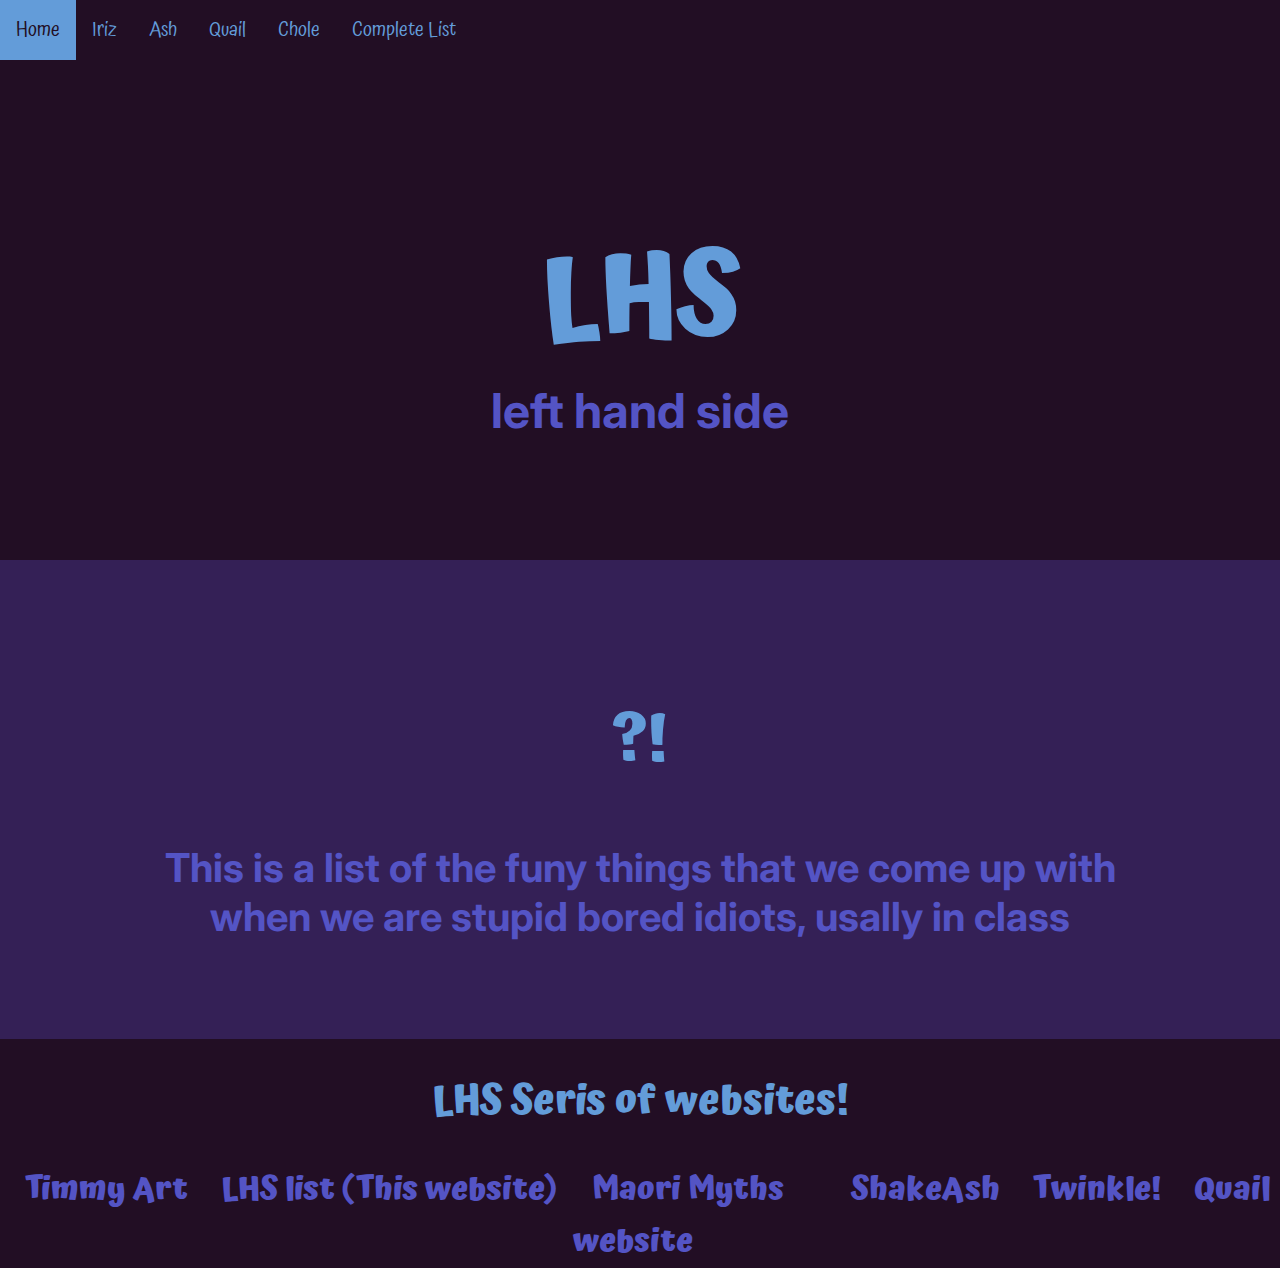
<file: index.html>
<!DOCTYPE html>
<html lang="en" dir="ltr">

<head>
  <meta charset="utf-8">
  <title>Left Hand Side</title>
  <link href="https://fonts.googleapis.com/css?family=Atma|Inter" rel="stylesheet">
  <link rel="stylesheet" href="styles.css">
</head>

<body>
  <!-- NAV BAR -->
  <header>
    <a class="active" href="index.html">Home</a>
    <a href="iriz.html">Iriz</a>
    <a href="ash.html">Ash</a>
    <a href="quail.html">Quail</a>
    <a href="chole.html">Chole</a>
    <a href="list.html">Complete List</a>
  </header>
  <!-- TITILE DIV -->
  <div class="titleDiv">
    <h1>LHS</h1>
    <h2>left hand side</h2>
  </div>

  <div class="nextDiv">
    <h3>?!</h3>
    <h4>This is a list of the funy things that we come up with when we are stupid bored idiots, usally in class</h4><br>
  </div>

  <footer>
    <center>
      <h5>LHS Seris of websites!</h5>
      <h6><a href="https://twinklefan.github.io/Timmy-Art/">Timmy Art</a></h6>
      <h6><a href="">LHS list (This website)</a></h6>
      <h6><a href="https://twinklefan.github.io/Maori-Myths-And-Legends/">Maori Myths</a><h6>
      <h6><a href="https://twinklefan.github.io/ShakesAsh/">ShakeAsh</a></h6>
      <h6><a href="https://twinklefan.github.io/Website-About-Twinkle/">Twinkle!</a></h6>
      <h6><a href="https://twinklefan.github.io/Quail-Website/">Quail website</a></h6>
    </center>
  </footer>
</body>

</html>
</file>
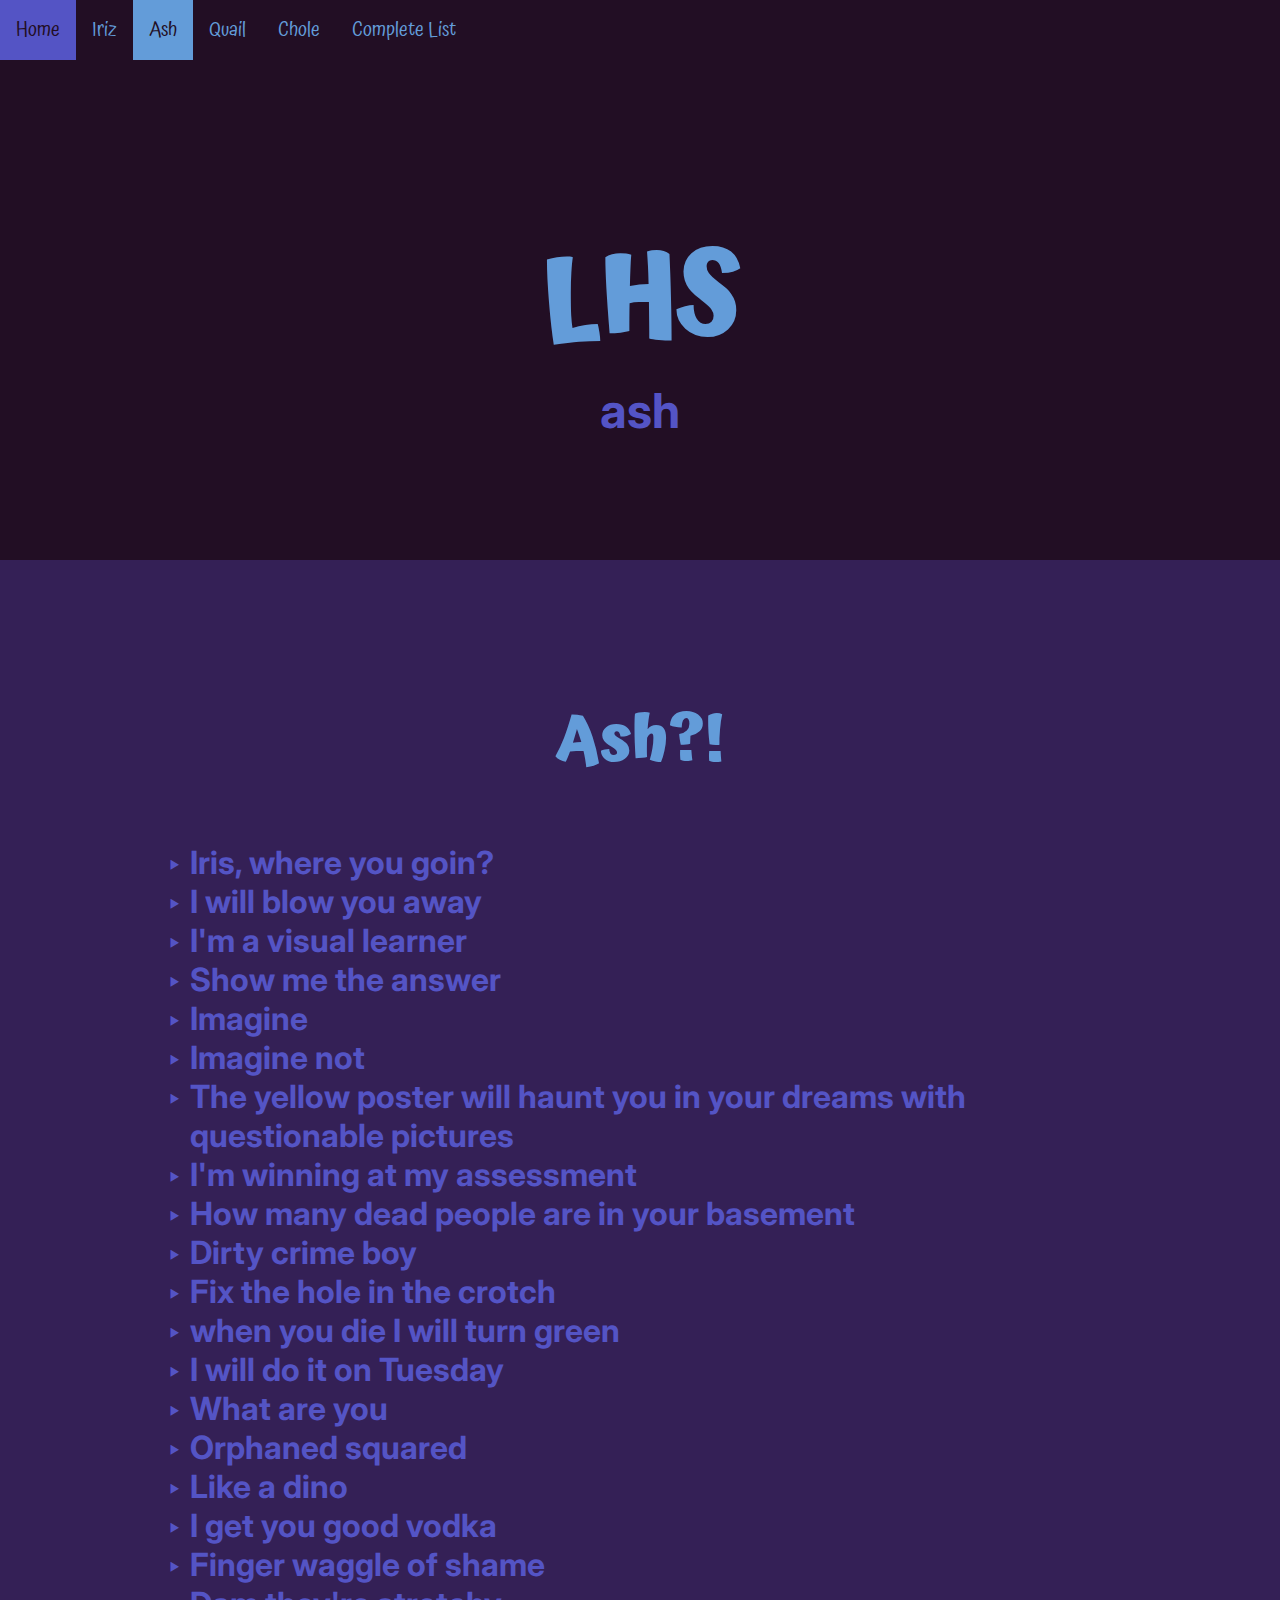
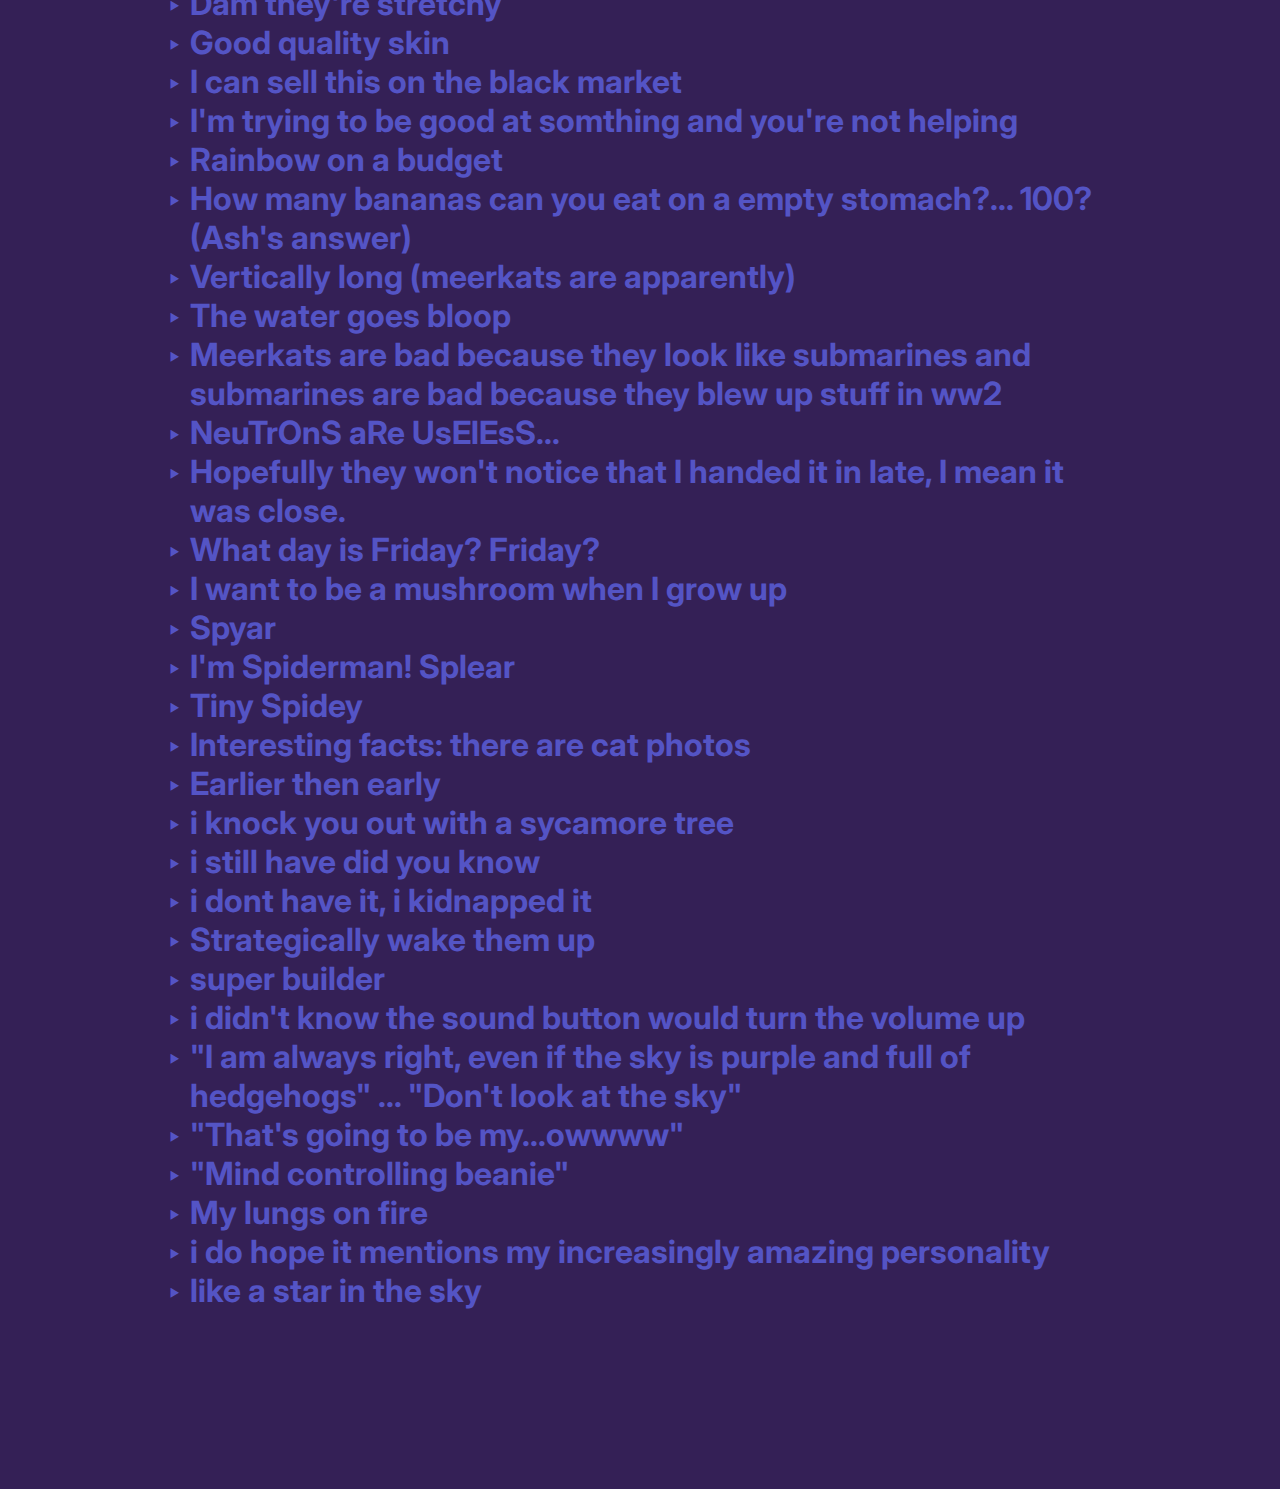
<file: ash.html>
<!DOCTYPE html>
<html lang="en" dir="ltr">
  <head>
    <meta charset="utf-8">
    <title>Left Hand Side</title>
    <link href="https://fonts.googleapis.com/css?family=Atma|Inter" rel="stylesheet">
    <link rel="stylesheet" href="styles.css">
  </head>
  <body>
    <!-- NAV BAR -->
<header>
  <a href="index.html">Home</a>
  <a href="iriz.html">Iriz</a>
  <a class="active" href="ash.html">Ash</a>
  <a href="quail.html">Quail</a>
  <a href="chole.html">Chole</a>
  <a href="list.html">Complete List</a>
</header>
<!-- TITILE DIV -->
<div class="titleDiv">
<h1>LHS</h1>
<h2>ash</h2>
</div>

<div class="nextDiv">
  <h3>Ash?!</h3>
  <h4>
    <ul>
      <li>Iris, where you goin?</li>
      <li>I will blow you away</li>
      <li>I'm a visual learner</li>
      <li>Show me the answer</li>
      <li>Imagine</li>
      <li>Imagine not</li>
      <li>The yellow poster will haunt you in your dreams with questionable pictures </li>
      <li>I'm winning at my assessment </li>
      <li>How many dead people are in your basement </li>
      <li>Dirty crime boy</li>
      <li>Fix the hole in the crotch</li>
      <li>when you die I will turn green</li>
      <li>I will do it on Tuesday </li>
      <li>What are you</li>
      <li>Orphaned squared</li>
      <li>Like a dino</li>
      <li>I get you good vodka</li>
      <li>Finger waggle of shame</li>
      <li>Dam they're stretchy </li>
      <li>Good quality skin</li>
      <li>I can sell this on the black market</li>
      <li>I'm trying to be good at somthing and you're not helping</li>
      <li>Rainbow on a budget </li>
      <li>How many bananas can you eat on a empty stomach?... 100? (Ash's answer)</li>
      <li>Vertically long (meerkats are apparently)</li>
      <li>The water goes bloop</li>
      <li>Meerkats are bad because they look like submarines and submarines are bad because they blew up stuff in ww2</li>
      <li>NeuTrOnS aRe UsElEsS...</li>
      <li>Hopefully they won't notice that I handed it in late, I mean it was close.</li>
      <li>What day is Friday? Friday?</li>
      <li>I want to be a mushroom when I grow up</li>
      <li>Spyar </li>
      <li>I'm Spiderman! Splear </li>
      <li>Tiny Spidey</li>
      <li>Interesting facts: there are cat photos </li>
      <li>Earlier then early</li>
      <li>i knock you out with a sycamore tree</li>
      <li>i still have did you know</li>
      <li>i dont have it, i kidnapped it</li>
      <li>Strategically wake them up</li>
      <li>super builder</li>
      <li>i didn't know the sound button would turn the volume up</li>
      <li>"I am always right, even if the sky is purple and full of hedgehogs" ... "Don't look at the sky"</li>
      <li>"That's going to be my...owwww"</li>
      <li>"Mind controlling beanie"</li>
      <li>My lungs on fire</li>
      <li>i do hope it mentions my increasingly amazing personality</li>
      <li>like a star in the sky</li>
    </ul>
  <h4><br>
</div>
  </body>
</html>
</file>
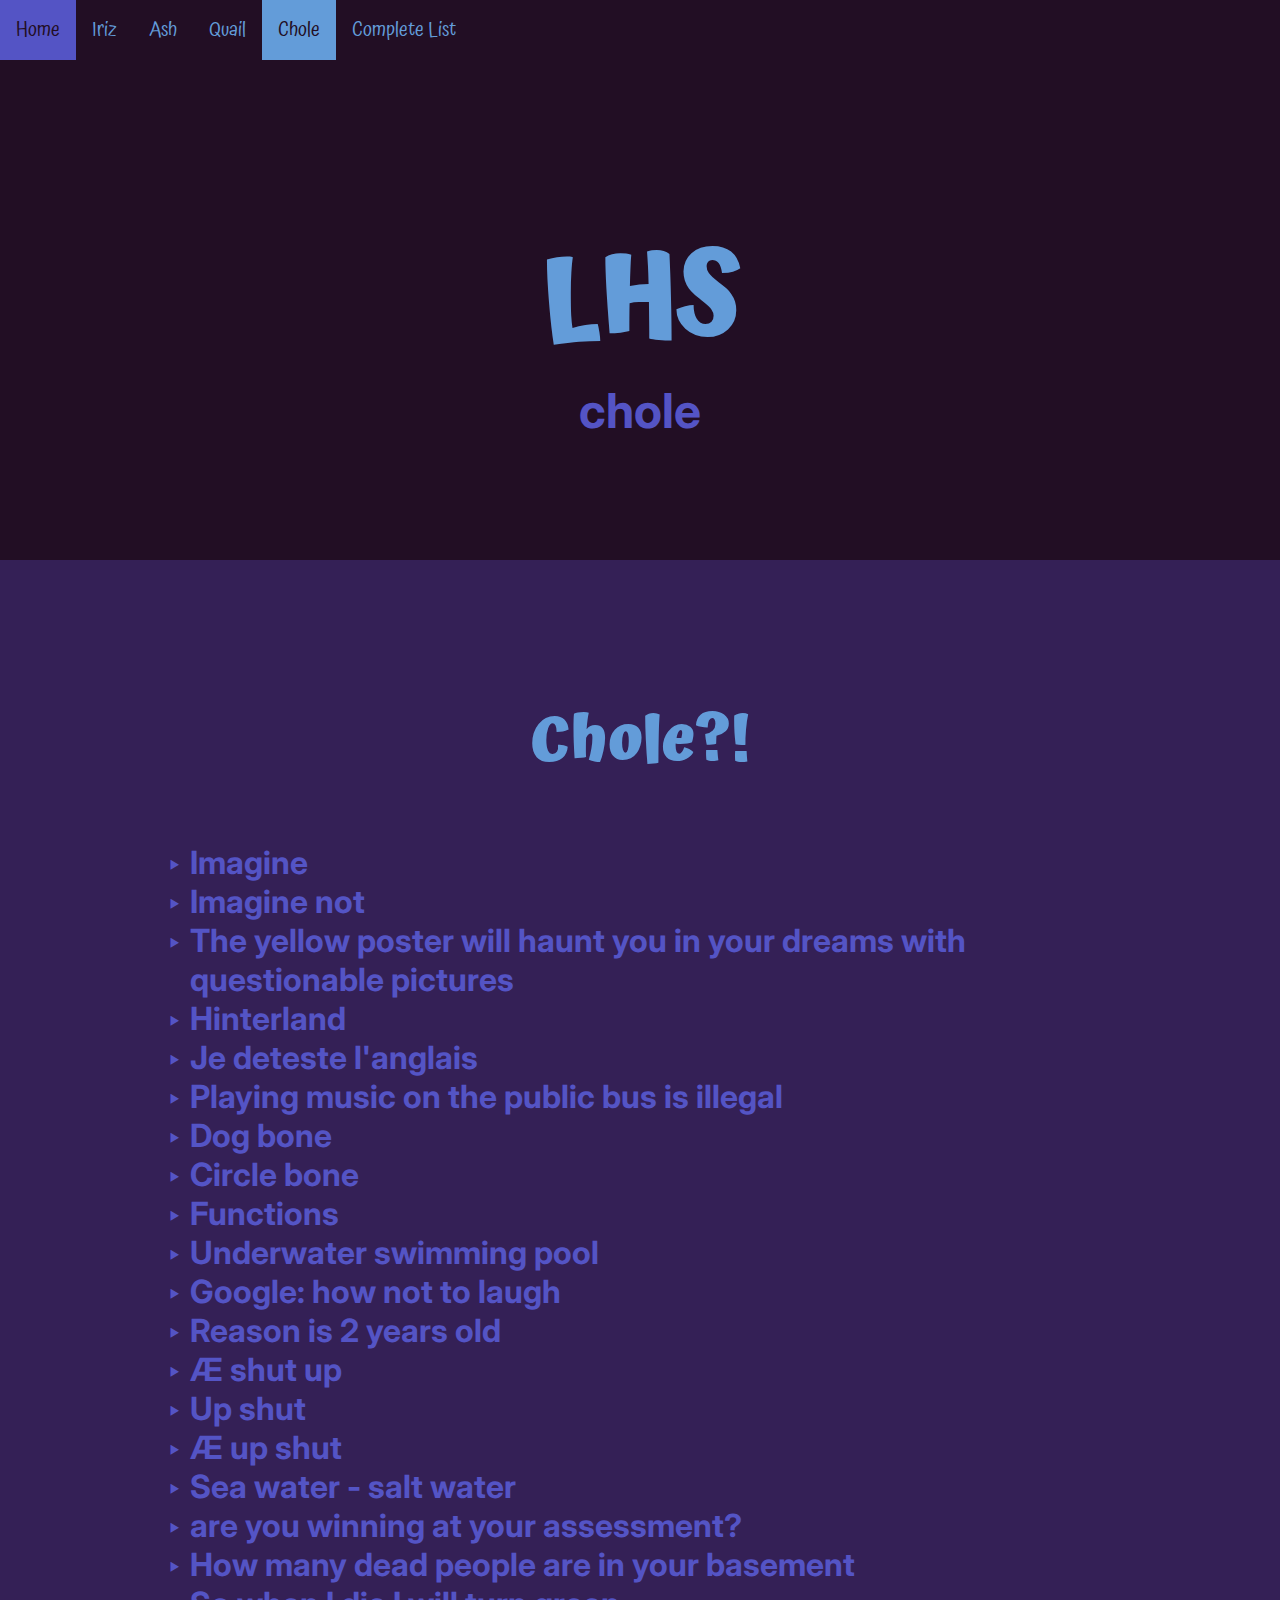
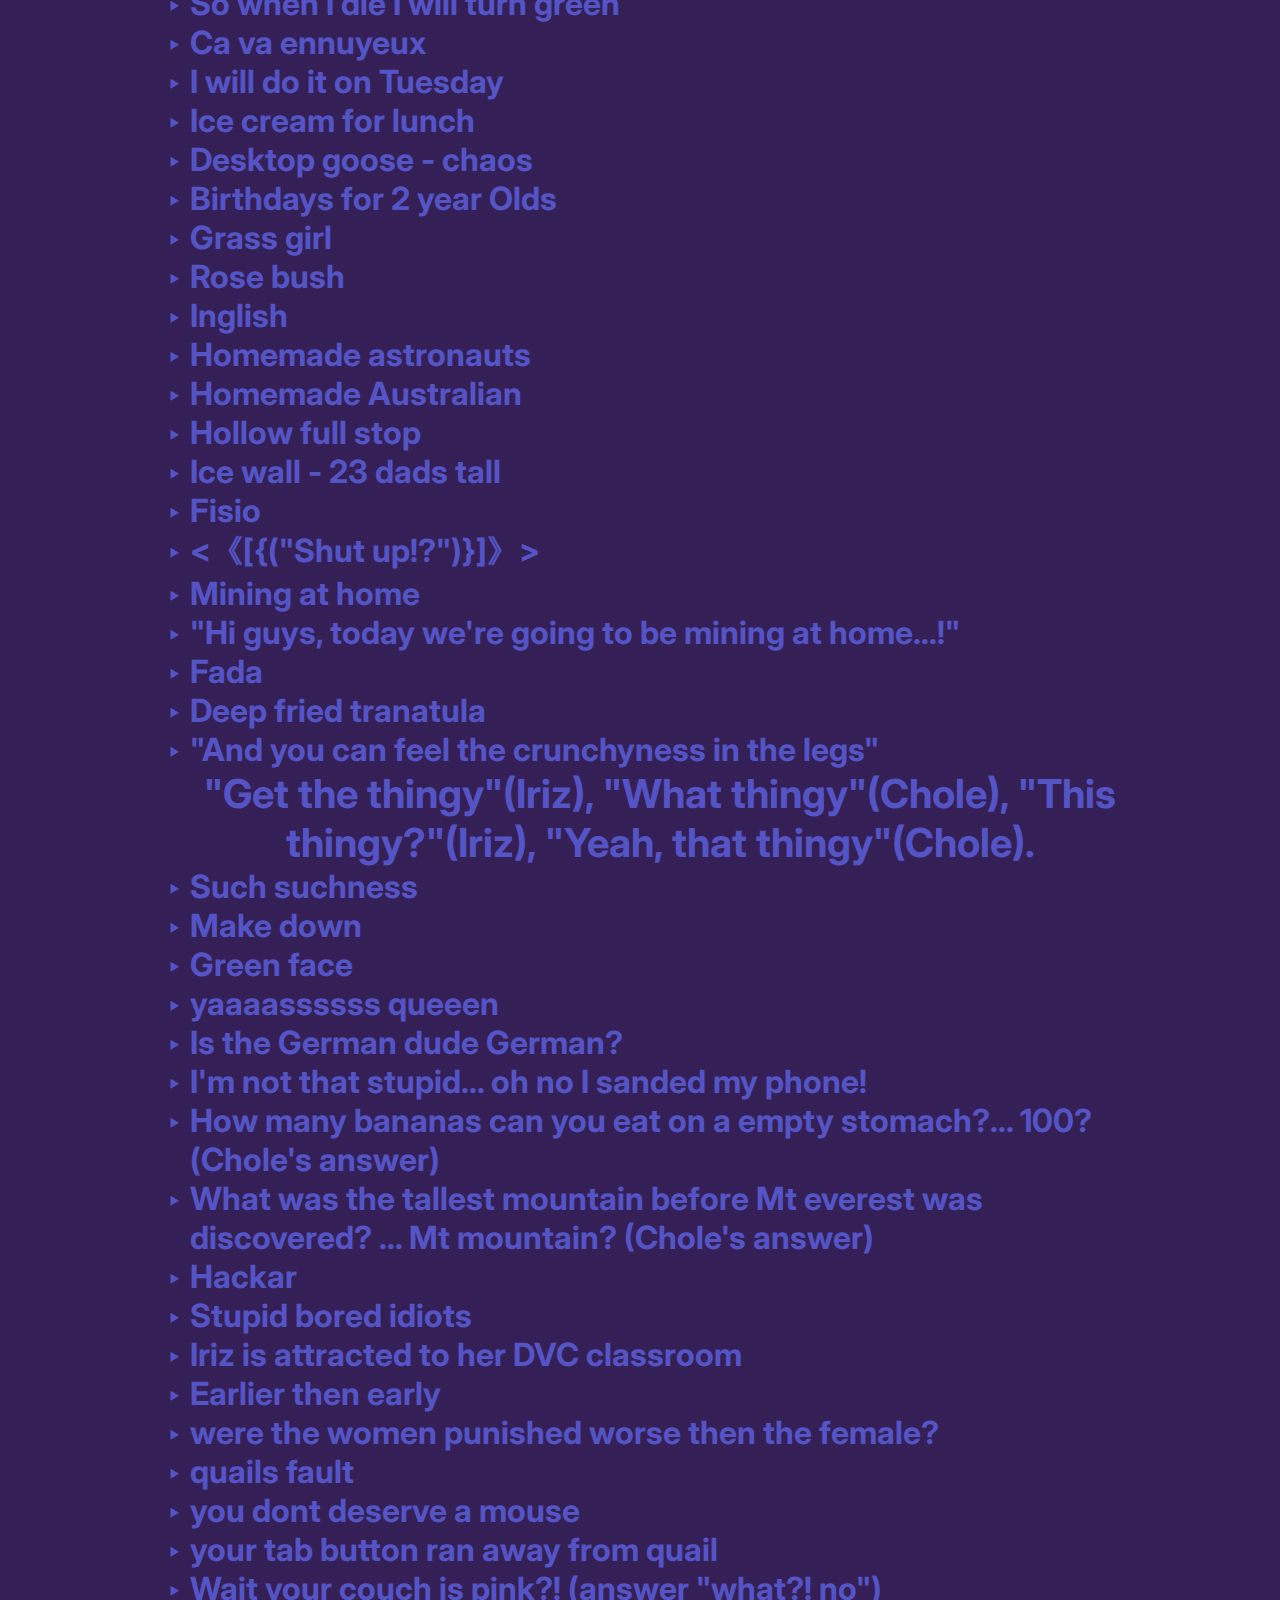
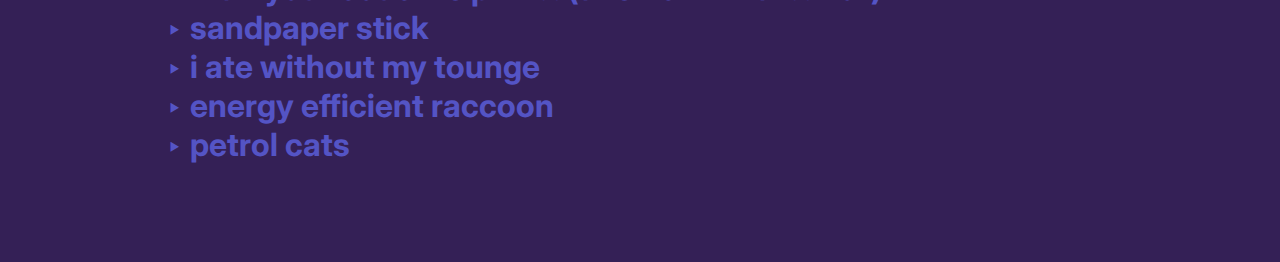
<file: chole.html>
<!DOCTYPE html>
<html lang="en" dir="ltr">
  <head>
    <meta charset="utf-8">
    <title>Left Hand Side</title>
    <link href="https://fonts.googleapis.com/css?family=Atma|Inter" rel="stylesheet">
    <link rel="stylesheet" href="styles.css">
  </head>
  <body>
    <!-- NAV BAR -->
<header>
  <a href="index.html">Home</a>
  <a href="iriz.html">Iriz</a>
  <a href="ash.html">Ash</a>
  <a href="quail.html">Quail</a>
  <a class="active" href="chole.html">Chole</a>
  <a href="list.html">Complete List</a>
</header>
<!-- TITILE DIV -->
<div class="titleDiv">
<h1>LHS</h1>
<h2>chole</h2>
</div>

<div class="nextDiv">
  <h3>Chole?!</h3>
  <h4>
    <ul>
      <li>Imagine</li>
      <li>Imagine not</li>
      <li>The yellow poster will haunt you in your dreams with questionable pictures </li>
      <li>Hinterland </li>
      <li>Je deteste l'anglais</li>
      <li>Playing music on the public bus is illegal </li>
      <li>Dog bone </li>
      <li>Circle bone</li>
      <li>Functions</li>
      <li>Underwater swimming pool</li>
      <li>Google: how not to laugh </li>
      <li>Reason is 2 years old</li>
      <li>Æ shut up</li>
      <li>Up shut</li>
      <li>Æ up shut</li>
      <li>Sea water - salt water</li>
      <li>are you winning at your assessment?</li>
      <li>How many dead people are in your basement </li>
      <li>So when I die I will turn green</li>
      <li>Ca va ennuyeux </li>
      <li>I will do it on Tuesday </li>
      <li>Ice cream for lunch </li>
      <li>Desktop goose - chaos</li>
      <li>Birthdays for 2 year Olds</li>
      <li>Grass girl</li>
      <li>Rose bush</li>
      <li>Inglish </li>
      <li>Homemade astronauts </li>
      <li>Homemade Australian</li>
      <li>Hollow full stop </li>
      <li>Ice wall - 23 dads tall</li>
      <li>Fisio</li>
      <li><《[{("Shut up!?")}]》></li>
      <li>Mining at home</li>
      <li>"Hi guys, today we're going to be mining at home...!"</li>
      <li>Fada</li>
      <li>Deep fried tranatula</li>
      <li>"And you can feel the crunchyness in the legs"</li
      <li>"Get the thingy"(Iriz), "What thingy"(Chole), "This thingy?"(Iriz), "Yeah, that thingy"(Chole).</li>
      <li>Such suchness</li>
      <li>Make down</li>
      <li>Green face</li>
      <li>yaaaassssss queeen</li>
      <li>Is the German dude German? </li>
      <li>I'm not that stupid... oh no I sanded my phone!</li>
      <li>How many bananas can you eat on a empty stomach?... 100?(Chole's answer)</li>
      <li>What was the tallest mountain before Mt everest was discovered? ... Mt mountain? (Chole's answer)</li>
      <li>Hackar </li>
      <li>Stupid bored idiots </li>
      <li>Iriz is attracted to her DVC classroom</li>
      <li>Earlier then early</li>
      <li>were the women punished worse then the female?</li>
      <li>quails fault</li>
      <li>you dont deserve a mouse</li>
      <li>your tab button ran away from quail</li>
      <li>Wait your couch is pink?! (answer "what?! no")</li>
      <li>sandpaper stick</li>
      <li>i ate without my tounge</li>
      <li>energy efficient raccoon</li>
      <li>petrol cats</li>
    </ul>
  </h4><br>
</div>
  </body>
</html>
</file>
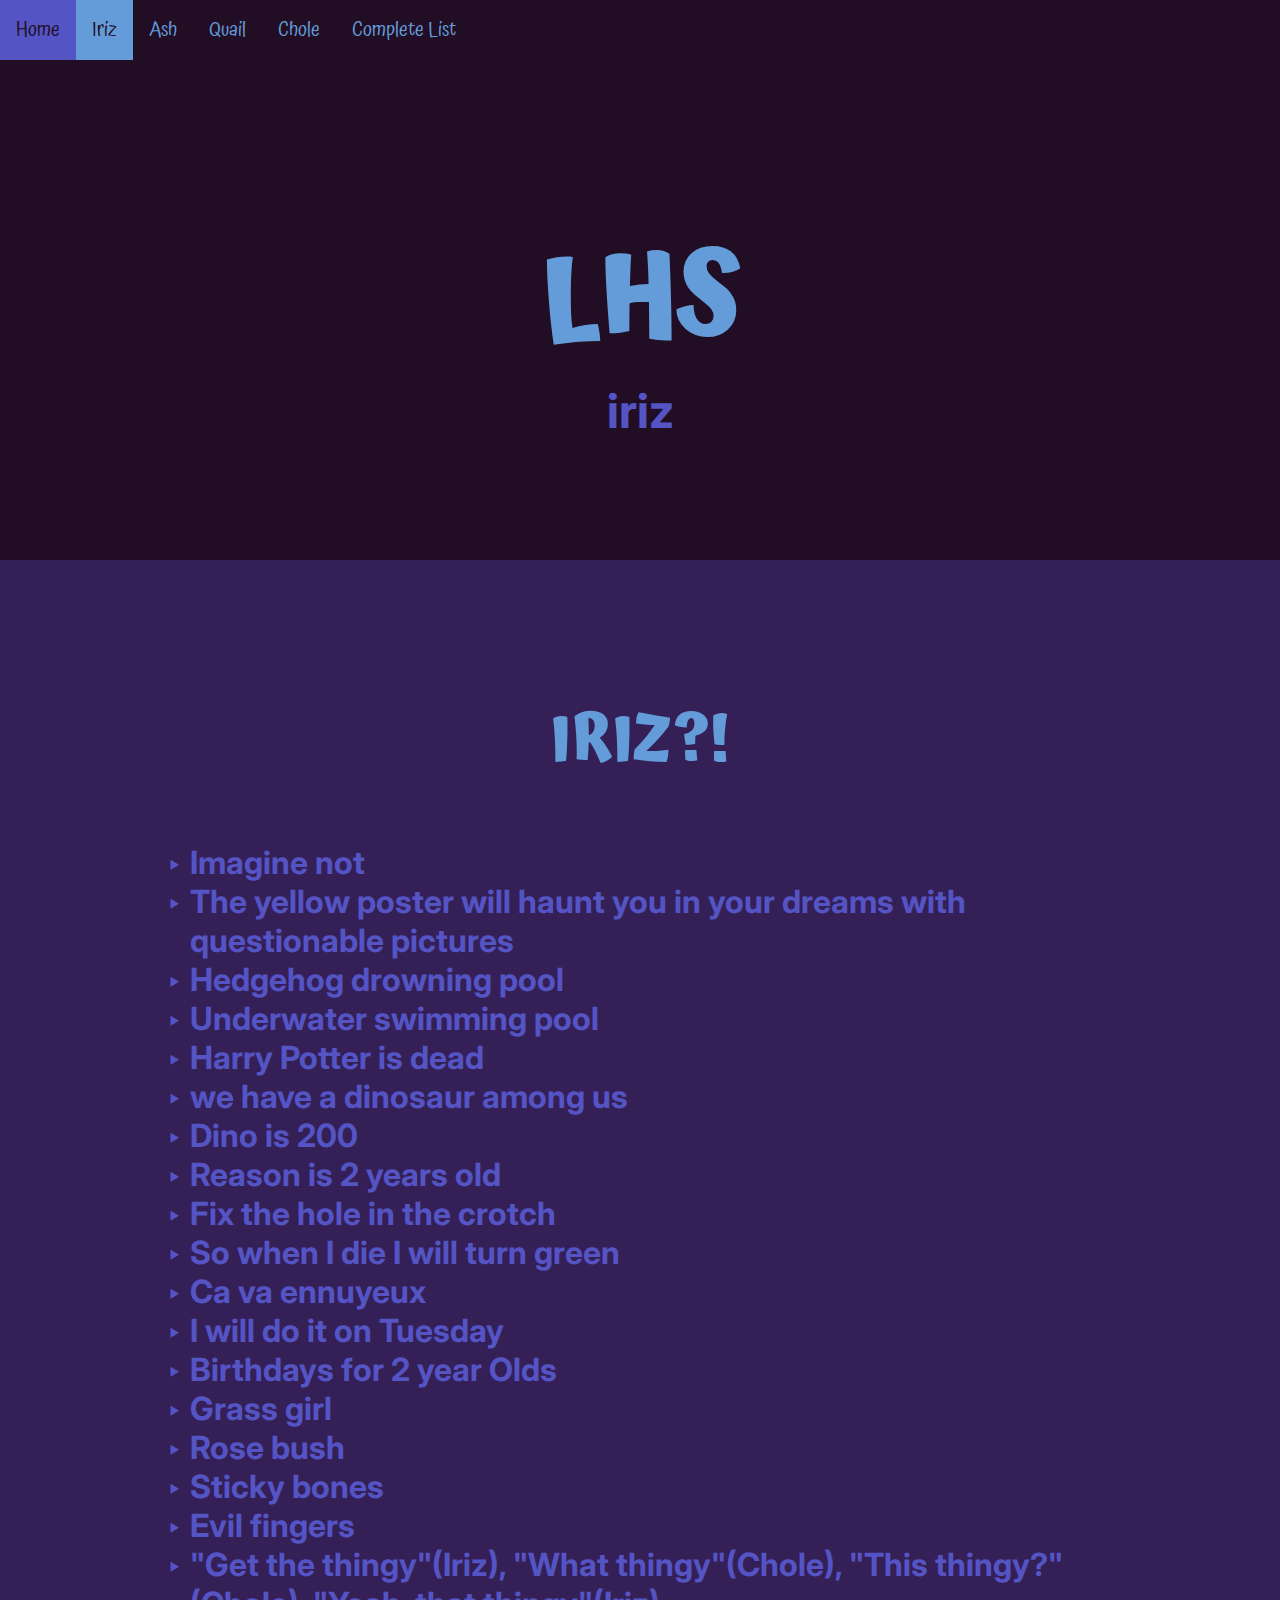
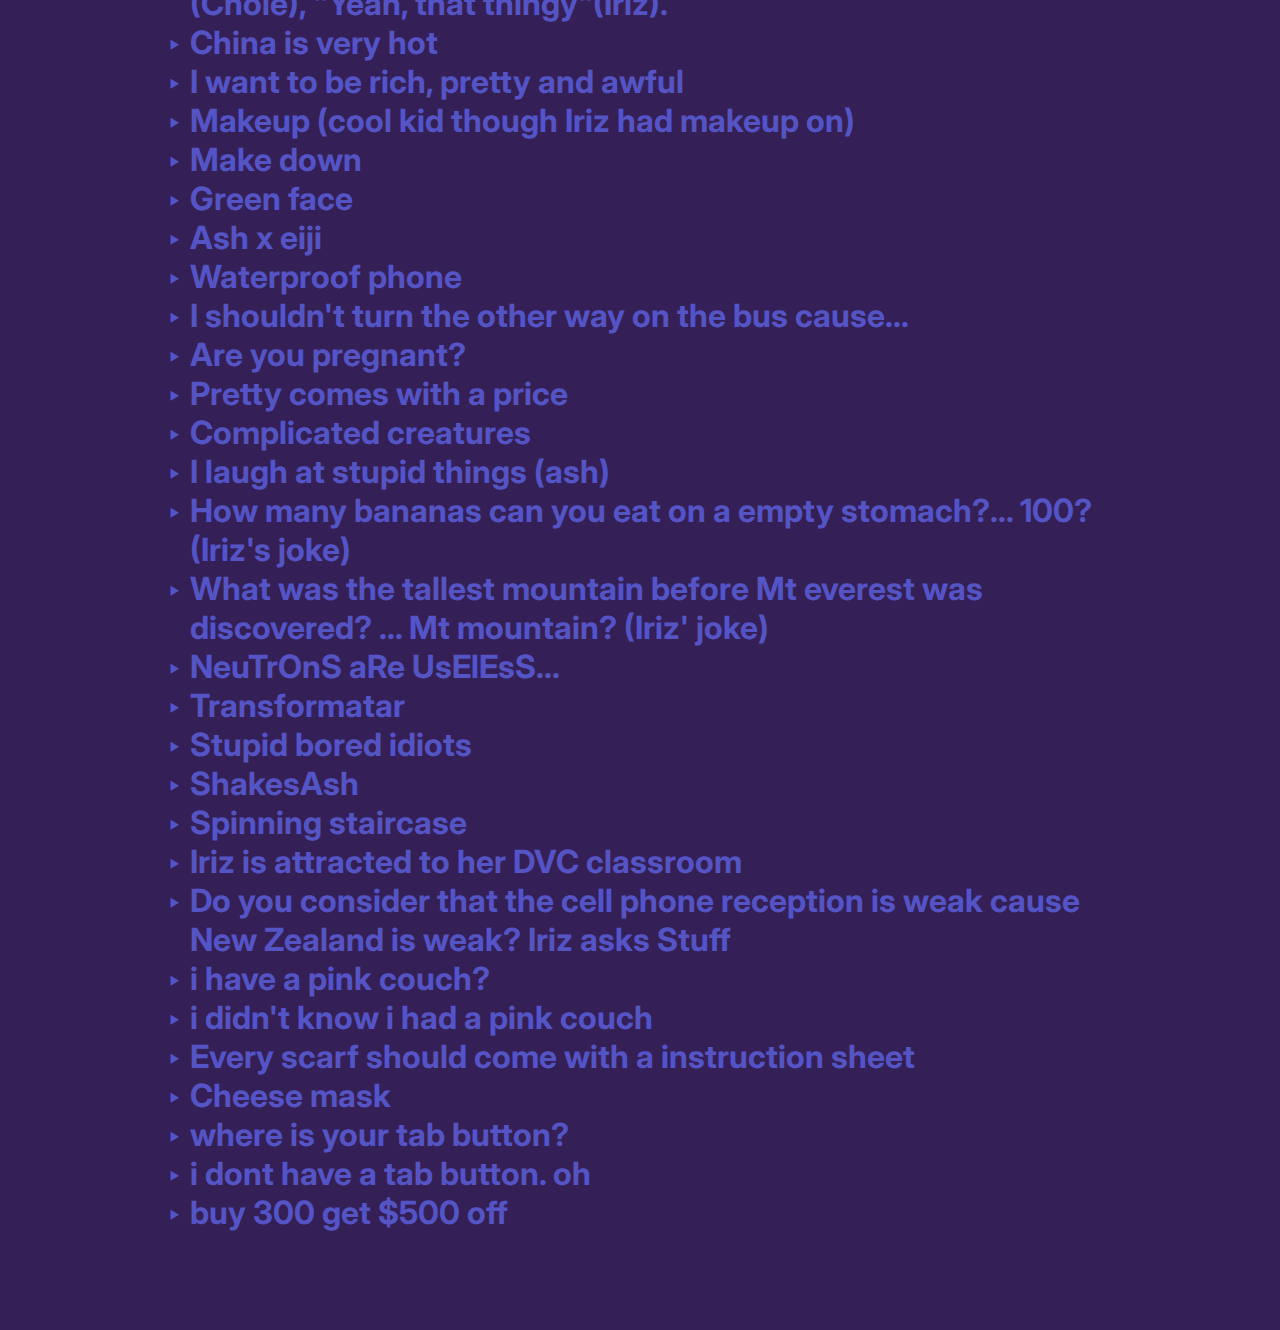
<file: iriz.html>
<!DOCTYPE html>
<html lang="en" dir="ltr">

<head>
  <meta charset="utf-8">
  <title>Left Hand Side</title>
  <link href="https://fonts.googleapis.com/css?family=Atma|Inter" rel="stylesheet">
  <link rel="stylesheet" href="styles.css">
</head>

<body>
  <!-- NAV BAR -->
  <header>
    <a href="index.html">Home</a>
    <a class="active" href="iriz.html">Iriz</a>
    <a href="ash.html">Ash</a>
    <a href="quail.html">Quail</a>
    <a href="chole.html">Chole</a>
    <a href="list.html">Complete List</a>
  </header>
  <!-- TITILE DIV -->
  <div class="titleDiv">
    <h1>LHS</h1>
    <h2>iriz</h2>
  </div>

  <div class="nextDiv">
    <h3>IRIZ?!</h3>
    <h4>
      <ul>
        <li>Imagine not</li>
        <li>The yellow poster will haunt you in your dreams with questionable pictures </li>
        <li>Hedgehog drowning pool</li>
        <li>Underwater swimming pool</li>
        <li>Harry Potter is dead</li>
        <li>we have a dinosaur among us</li>
        <li>Dino is 200</li>
        <li>Reason is 2 years old</li>
        <li>Fix the hole in the crotch</li>
        <li>So when I die I will turn green</li>
        <li>Ca va ennuyeux </li>
        <li>I will do it on Tuesday </li>
        <li>Birthdays for 2 year Olds</li>
        <li>Grass girl</li>
        <li>Rose bush</li>
        <li>Sticky bones</li>
        <li>Evil fingers</li>
        <li>"Get the thingy"(Iriz), "What thingy"(Chole), "This thingy?"(Chole), "Yeah, that thingy"(Iriz).</li>
        <li>China is very hot</li>
        <li>I want to be rich, pretty and awful </li>
        <li>Makeup (cool kid though Iriz had makeup on)</li>
        <li>Make down</li>
        <li>Green face</li>
        <li>Ash x eiji</li>
        <li>Waterproof phone</li>
        <li>I shouldn't turn the other way on the bus cause...</li>
        <li>Are you pregnant? </li>
        <li>Pretty comes with a price</li>
        <li>Complicated creatures </li>
        <li>I laugh at stupid things (ash)</li>
        <li>How many bananas can you eat on a empty stomach?... 100? (Iriz's joke)</li>
        <li>What was the tallest mountain before Mt everest was discovered? ... Mt mountain? (Iriz' joke)</li>
        <li>NeuTrOnS aRe UsElEsS...</li>
        <li>Transformatar </li>
        <li>Stupid bored idiots </li>
        <li>ShakesAsh</li>
        <li>Spinning staircase</li>
        <li>Iriz is attracted to her DVC classroom</li>
        <li>Do you consider that the cell phone reception is weak cause New Zealand is weak? Iriz asks Stuff</li>
        <li>i have a pink couch?</li>
        <li>i didn't know i had a pink couch</li>
        <li>Every scarf should come with a instruction sheet</li>
        <li>Cheese mask</li>
        <li>where is your tab button?</li>
        <li>i dont have a tab button. oh</li>
        <li>buy 300 get $500 off</li>
      </ul>
    </h4><br>

  </div>
</body>

</html>
</file>
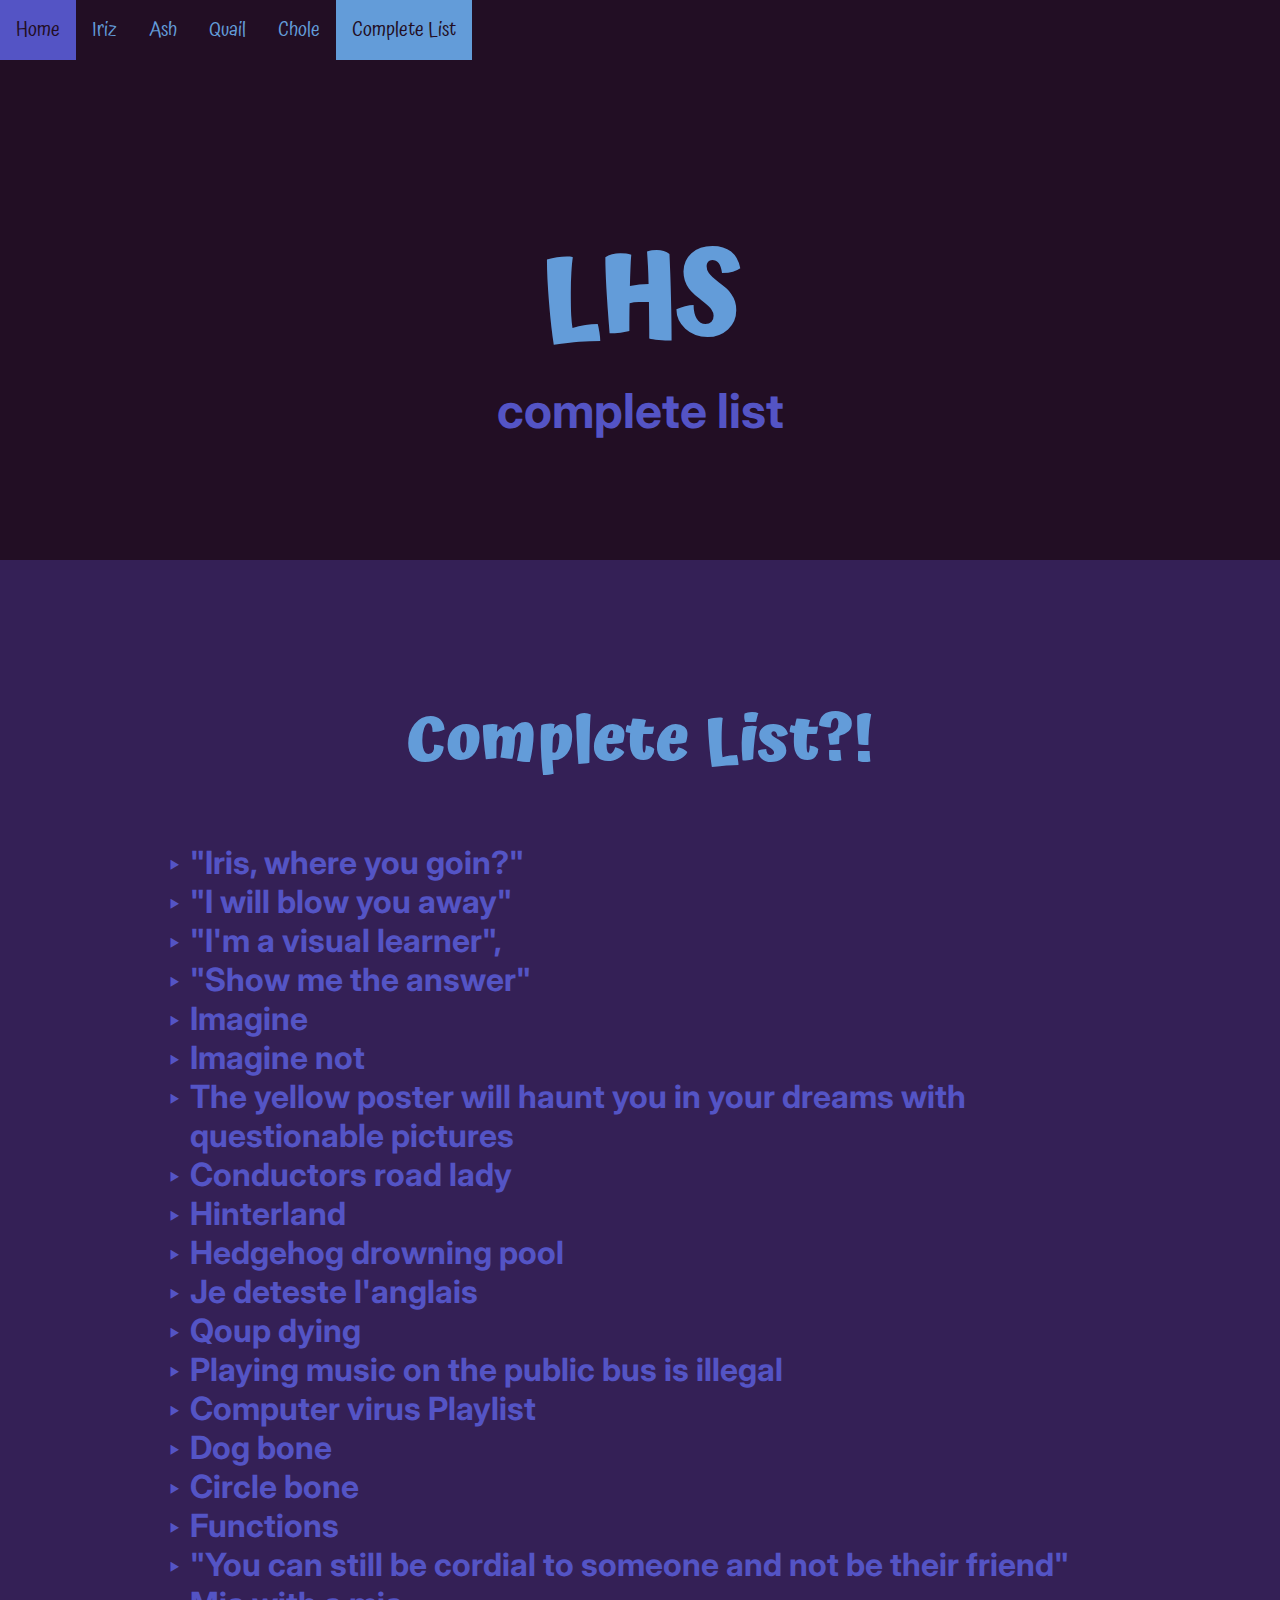
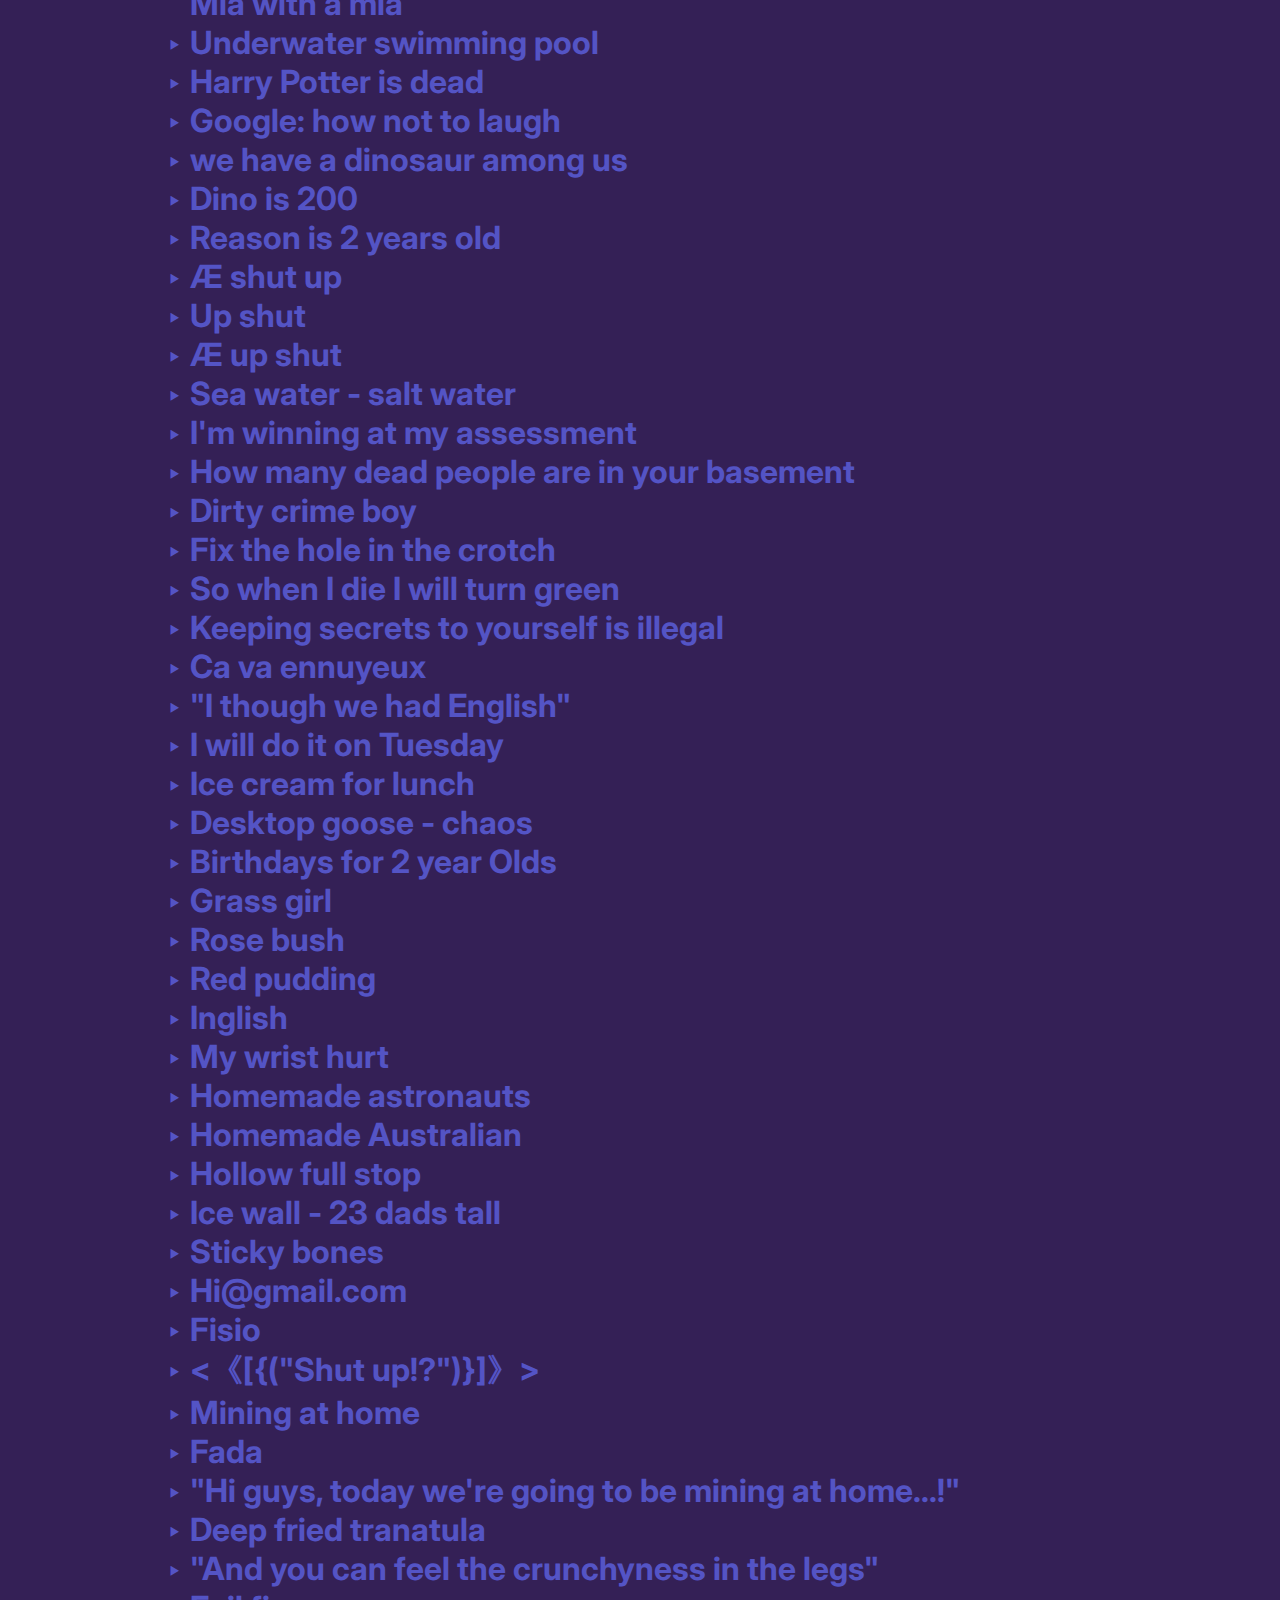
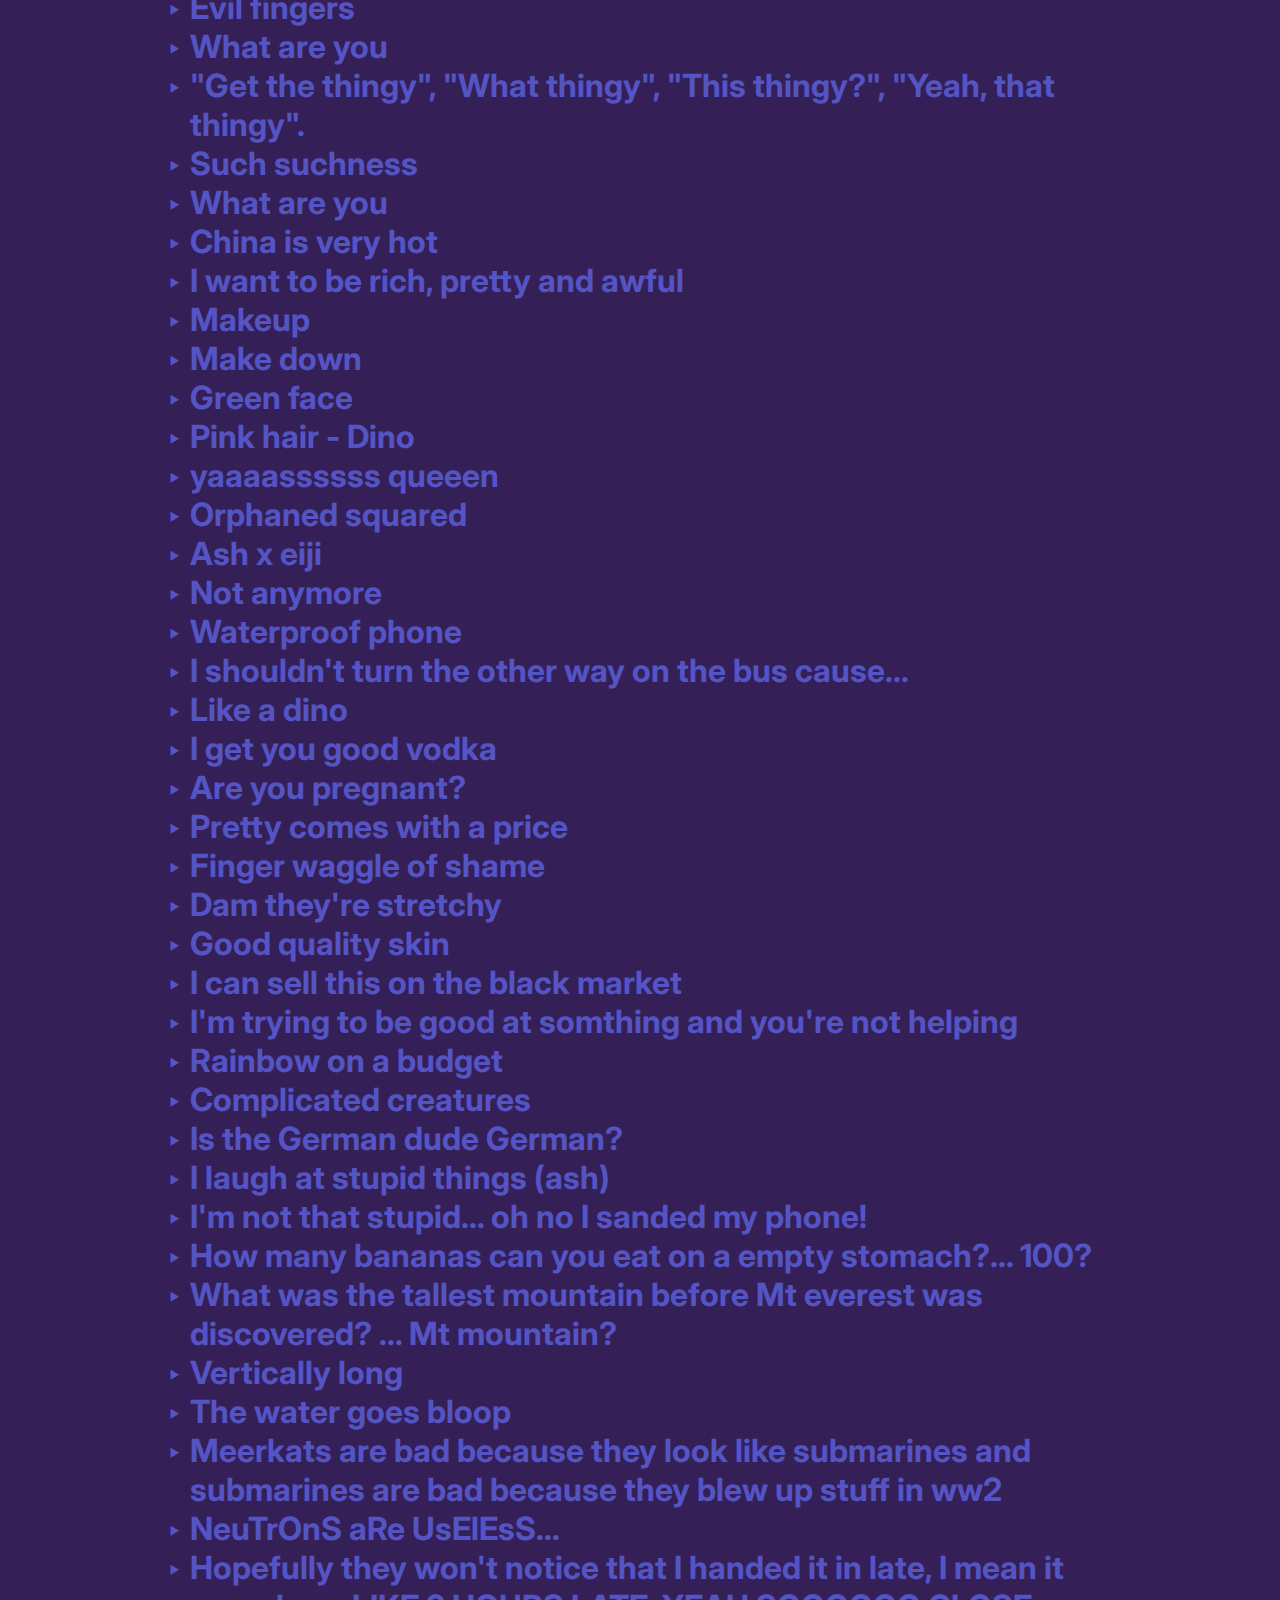
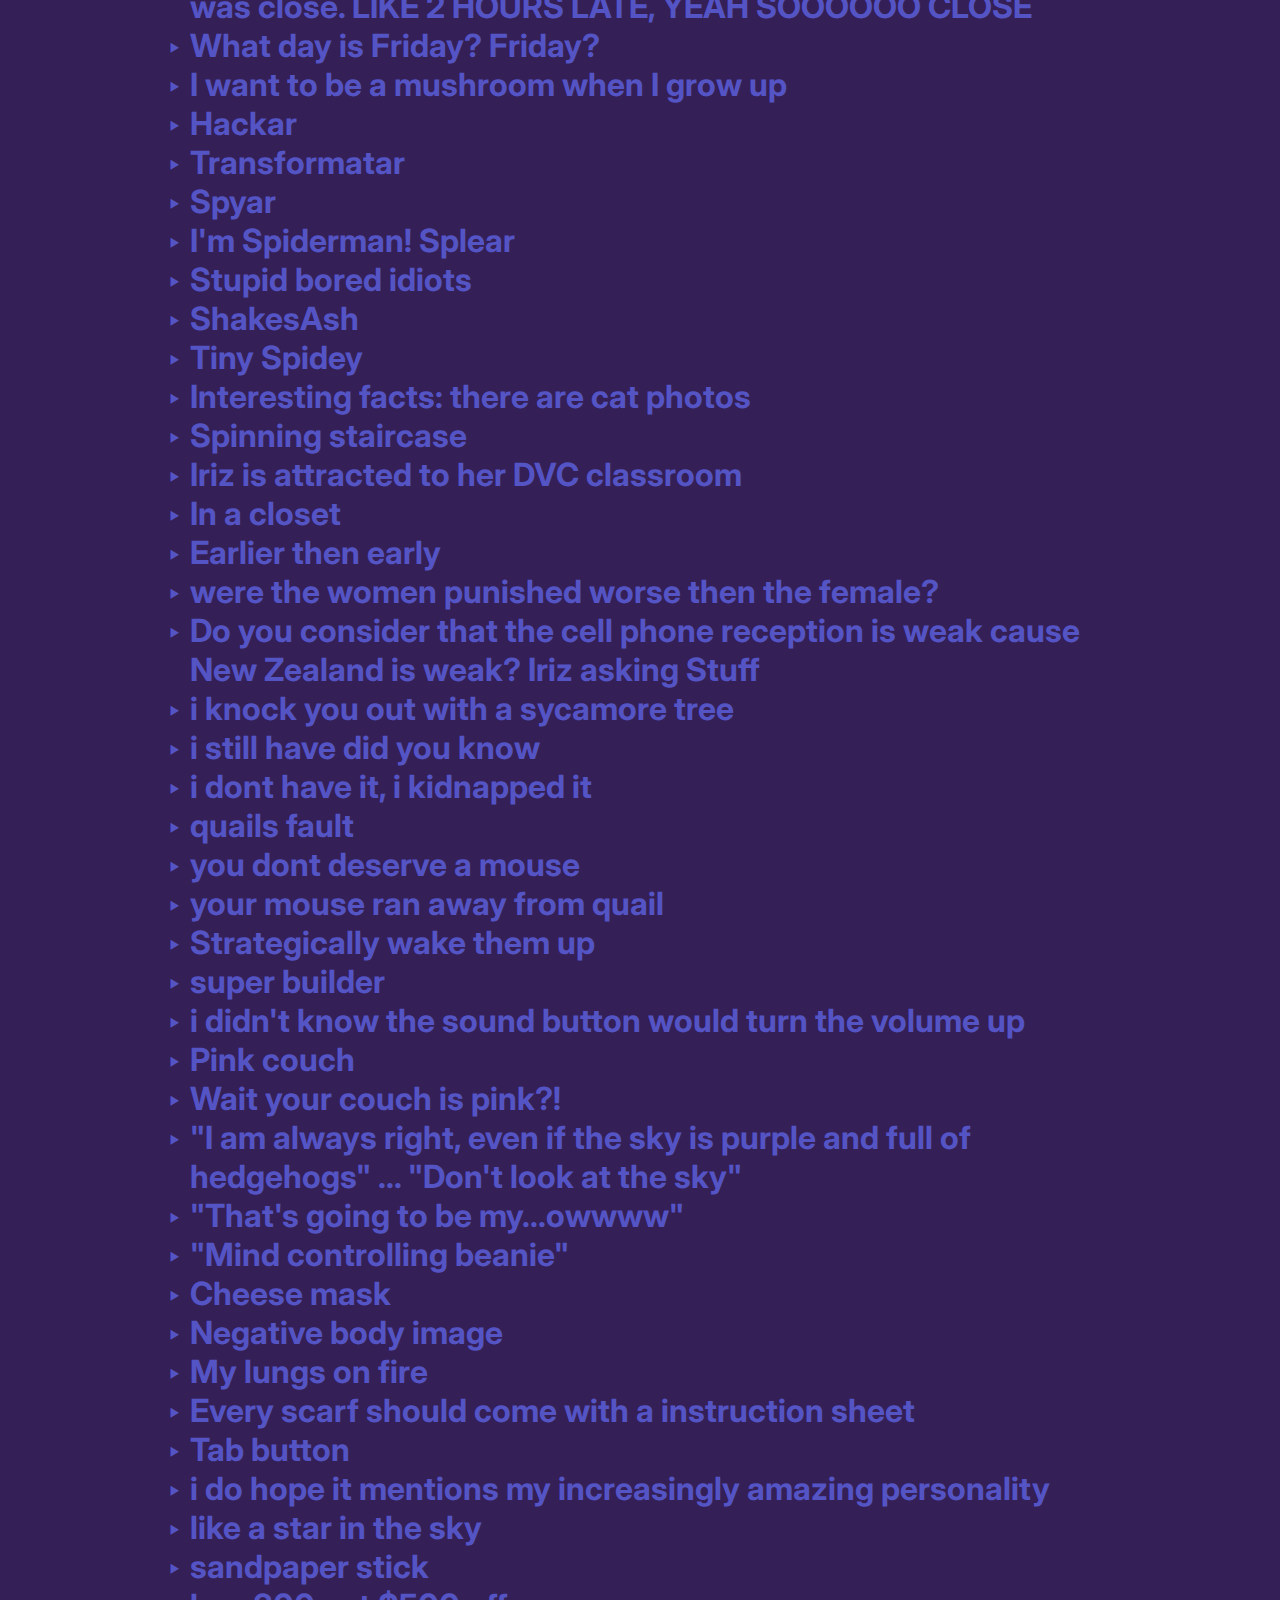
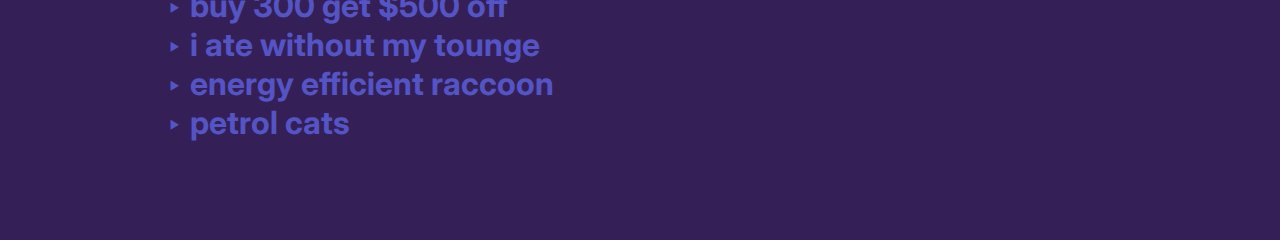
<file: list.html>
<!DOCTYPE html>
<html lang="en" dir="ltr">

<head>
  <meta charset="utf-8">
  <title>Left Hand Side</title>
  <link href="https://fonts.googleapis.com/css?family=Atma|Inter" rel="stylesheet">
  <link rel="stylesheet" href="styles.css">
</head>

<body>
  <!-- NAV BAR -->
  <header>
    <a href="index.html">Home</a>
    <a href="iriz.html">Iriz</a>
    <a href="ash.html">Ash</a>
    <a href="quail.html">Quail</a>
    <a href="chole.html">Chole</a>
    <a class="active" href="list.html">Complete List</a>
  </header>
  <!-- TITILE DIV -->
  <div class="titleDiv">
    <h1>LHS</h1>
    <h2>complete list</h2>
  </div>

  <div class="nextDiv">
    <h3>Complete List?!</h3>
    <h4>
      <ul>
        <li>"Iris, where you goin?"</li>
        <li>"I will blow you away"</li>
        <li>"I'm a visual learner",</li>
        <li>"Show me the answer"</li>
        <li>Imagine</li>
        <li>Imagine not</li>
        <li>The yellow poster will haunt you in your dreams with questionable pictures </li>
        <li>Conductors road lady</li>
        <li>Hinterland </li>
        <li>Hedgehog drowning pool</li>
        <li>Je deteste l'anglais</li>
        <li>Qoup dying</li>
        <li>Playing music on the public bus is illegal </li>
        <li>Computer virus Playlist</li>
        <li>Dog bone </li>
        <li>Circle bone</li>
        <li>Functions</li>
        <li>"You can still be cordial to someone and not be their friend" Mia with a mia</li>
        <li>Underwater swimming pool</li>
        <li>Harry Potter is dead</li>
        <li>Google: how not to laugh </li>
        <li>we have a dinosaur among us</li>
        <li>Dino is 200</li>
        <li>Reason is 2 years old</li>
        <li>Æ shut up</li>
        <li>Up shut</li>
        <li>Æ up shut</li>
        <li>Sea water - salt water</li>
        <li>I'm winning at my assessment </li>
        <li>How many dead people are in your basement </li>
        <li>Dirty crime boy</li>
        <li>Fix the hole in the crotch</li>
        <li>So when I die I will turn green</li>
        <li>Keeping secrets to yourself is illegal </li>
        <li>Ca va ennuyeux </li>
        <li>"I though we had English"</li>
        <li>I will do it on Tuesday </li>
        <li>Ice cream for lunch </li>
        <li>Desktop goose - chaos</li>
        <li>Birthdays for 2 year Olds</li>
        <li>Grass girl</li>
        <li>Rose bush</li>
        <li>Red pudding</li>
        <li>Inglish </li>
        <li>My wrist hurt</li>
        <li>Homemade astronauts </li>
        <li>Homemade Australian</li>
        <li>Hollow full stop </li>
        <li>Ice wall - 23 dads tall</li>
        <li>Sticky bones</li>
        <li>Hi@gmail.com</li>
        <li>Fisio</li>
        <li>
          <《[{("Shut up!?")}]》>
        </li>
        <li>Mining at home</li>
        <li>Fada</li>
        <li>"Hi guys, today we're going to be mining at home...!"</li>
        <li>Deep fried tranatula</li>
        <li>"And you can feel the crunchyness in the legs"</li>
        <li>Evil fingers</li>
        <li>What are you</li>
        <li>"Get the thingy", "What thingy", "This thingy?", "Yeah, that thingy".</li>
        <li>Such suchness</li>
        <li> What are you</li>
        <li>China is very hot</li>
        <li>I want to be rich, pretty and awful </li>
        <li>Makeup</li>
        <li>Make down</li>
        <li>Green face</li>
        <li>Pink hair - Dino</li>
        <li>yaaaassssss queeen</li>
        <li>Orphaned squared</li>
        <li>Ash x eiji</li>
        <li>Not anymore</li>
        <li>Waterproof phone</li>
        <li>I shouldn't turn the other way on the bus cause...</li>
        <li>Like a dino</li>
        <li>I get you good vodka</li>
        <li>Are you pregnant?</li>
        <li>Pretty comes with a price</li>
        <li>Finger waggle of shame</li>
        <li>Dam they're stretchy </li>
        <li>Good quality skin</li>
        <li>I can sell this on the black market</li>
        <li>I'm trying to be good at somthing and you're not helping</li>
        <li>Rainbow on a budget </li>
        <li>Complicated creatures </li>
        <li>Is the German dude German? </li>
        <li>I laugh at stupid things (ash)</li>
        <li>I'm not that stupid... oh no I sanded my phone!</li>
        <li>How many bananas can you eat on a empty stomach?... 100?</li>
        <li>What was the tallest mountain before Mt everest was discovered? ... Mt mountain? </li>
        <li>Vertically long</li>
        <li>The water goes bloop</li>
        <li>Meerkats are bad because they look like submarines and submarines are bad because they blew up stuff in ww2</li>
        <li>NeuTrOnS aRe UsElEsS...</li>
        <li>Hopefully they won't notice that I handed it in late, I mean it was close. LIKE 2 HOURS LATE, YEAH SOOOOOO CLOSE</li>
        <li>What day is Friday? Friday?</li>
        <li>I want to be a mushroom when I grow up</li>
        <li>Hackar </li>
        <li>Transformatar </li>
        <li>Spyar </li>
        <li>I'm Spiderman! Splear </li>
        <li>Stupid bored idiots </li>
        <li>ShakesAsh</li>
        <li>Tiny Spidey</li>
        <li>Interesting facts: there are cat photos </li>
        <li>Spinning staircase</li>
        <li>Iriz is attracted to her DVC classroom</li>
        <li>In a closet</li>
        <li>Earlier then early</li>
        <li>were the women punished worse then the female?</li>
        <li>Do you consider that the cell phone reception is weak cause New Zealand is weak? Iriz asking Stuff</li>
        <li>i knock you out with a sycamore tree</li>
        <li>i still have did you know</li>
        <li>i dont have it, i kidnapped it</li>
        <li>quails fault</li>
        <li>you dont deserve a mouse</li>
        <li>your mouse ran away from quail</li>
        <li>Strategically wake them up</li>
        <li>super builder</li>
        <li>i didn't know the sound button would turn the volume up</li>
        <li>Pink couch</li>
        <li>Wait your couch is pink?!</li>
        <li>"I am always right, even if the sky is purple and full of hedgehogs" ... "Don't look at the sky"</li>
        <li>"That's going to be my...owwww"</li>
        <li>"Mind controlling beanie"</li>
        <li>Cheese mask</li>
        <li>Negative body image</li>
        <li>My lungs on fire</li>
        <li>Every scarf should come with a instruction sheet</li>
        <li>Tab button </li>
        <li>i do hope it mentions my increasingly amazing personality</li>
        <li>like a star in the sky</li>
        <li>sandpaper stick</li>
        <li>buy 300 get $500 off</li>
        <li>i ate without my tounge</li>
        <li>energy efficient raccoon</li>
        <li>petrol cats</li>
      </ul>
    </h4><br>
  </div>
</body>

</html>
</file>
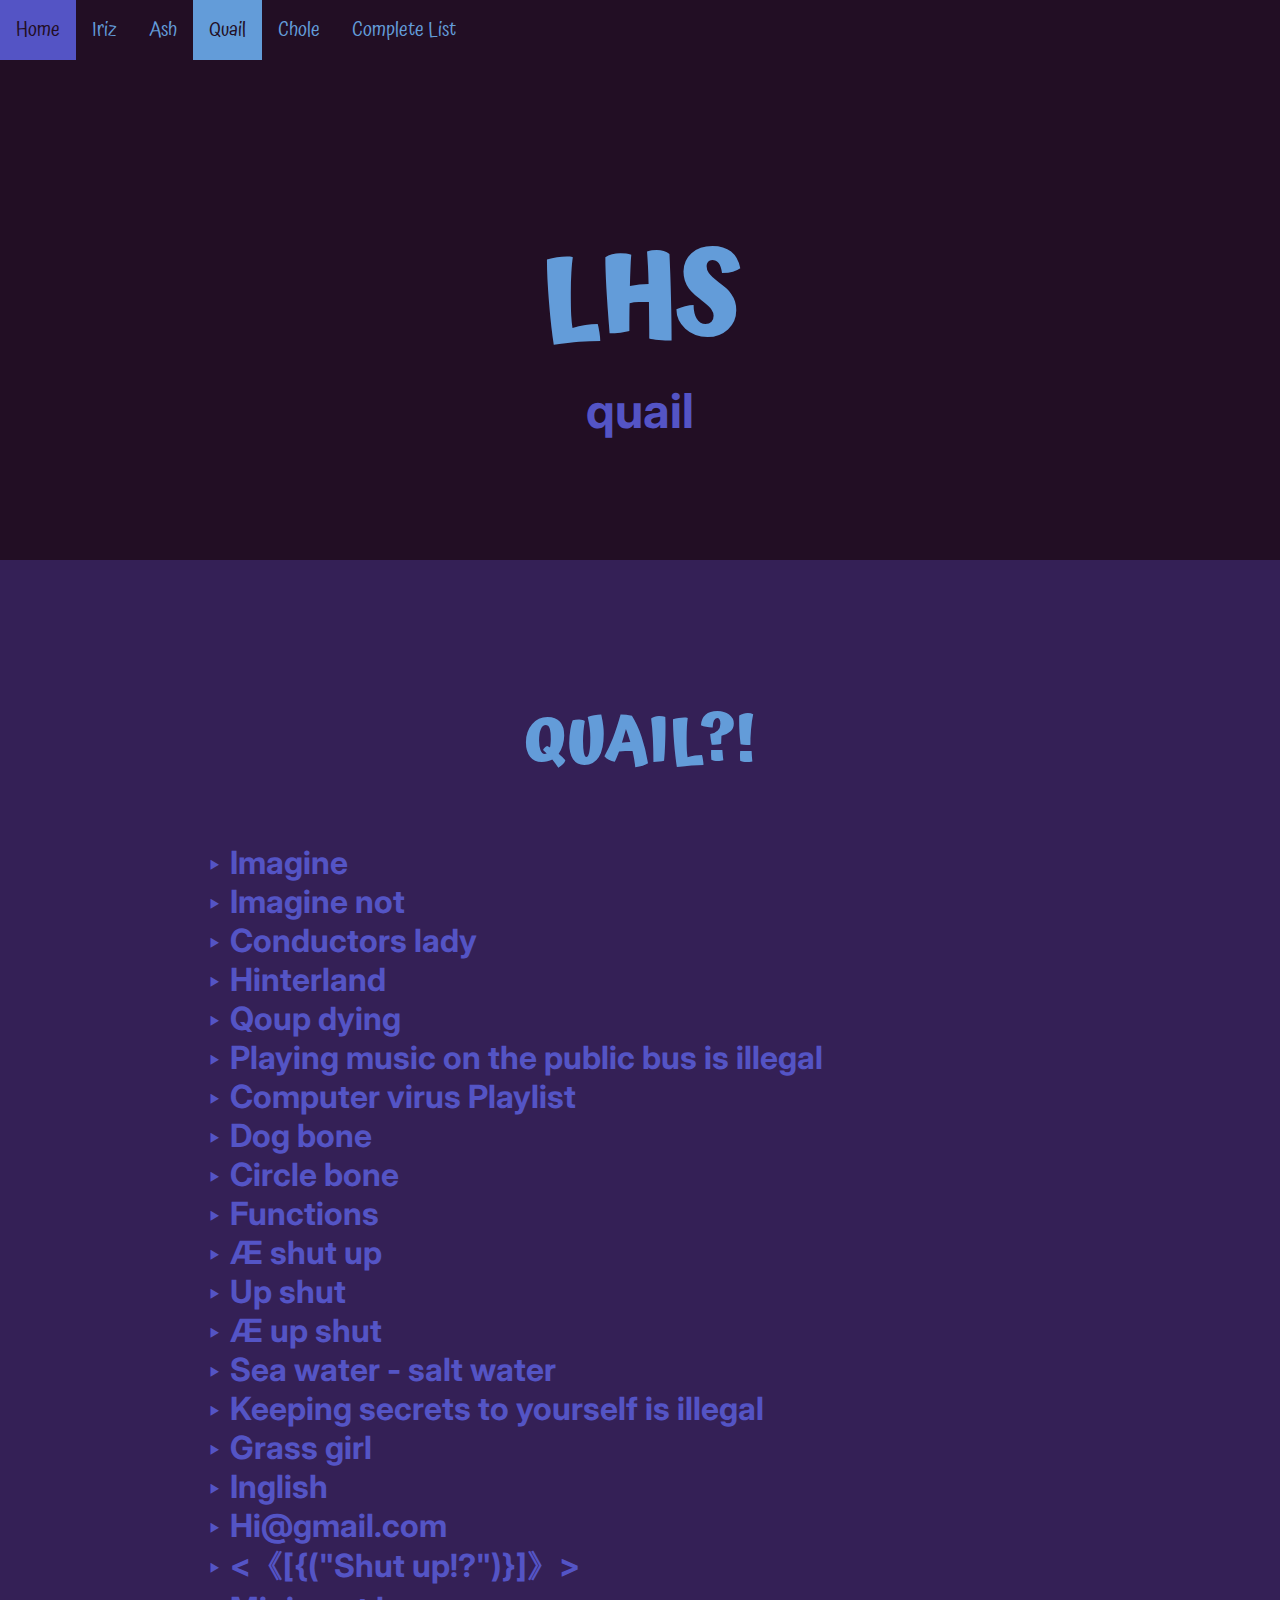
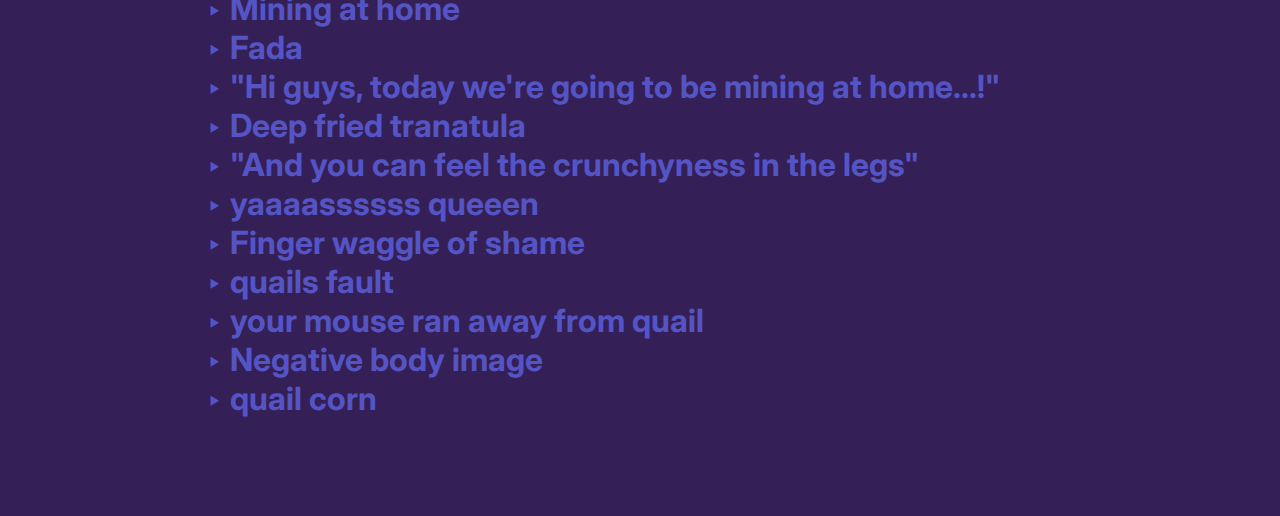
<file: quail.html>
<!DOCTYPE html>
<html lang="en" dir="ltr">

<head>
  <meta charset="utf-8">
  <title>Left Hand Side</title>
  <link href="https://fonts.googleapis.com/css?family=Atma|Inter" rel="stylesheet">
  <link rel="stylesheet" href="styles.css">
</head>

<body>
  <!-- NAV BAR -->
  <header>
    <a href="index.html">Home</a>
    <a href="iriz.html">Iriz</a>
    <a href="ash.html">Ash</a>
    <a class="active" href="quail.html">Quail</a>
    <a href="chole.html">Chole</a>
    <a href="list.html">Complete List</a>
  </header>
  <!-- TITILE DIV -->
  <div class="titleDiv">
    <h1>LHS</h1>
    <h2>quail</h2>
  </div>

  <div class="nextDiv">
    <h3>QUAIL?!</h3>
    <h4>
      <ul>
        <ul>
          <li>Imagine</li>
          <li>Imagine not</li>
          <li>Conductors lady</li>
          <li>Hinterland</li>
          <li>Qoup dying</li>
          <li>Playing music on the public bus is illegal </li>
          <li>Computer virus Playlist</li>
          <li>Dog bone </li>
          <li>Circle bone</li>
          <li>Functions</li>
          <li>Æ shut up</li>
          <li>Up shut</li>
          <li>Æ up shut</li>
          <li>Sea water - salt water</li>
          <li>Keeping secrets to yourself is illegal </li>
          <li>Grass girl</li>
          <li>Inglish </li>
          <li>Hi@gmail.com</li>
          <li><《[{("Shut up!?")}]》></li>
          <li>Mining at home</li>
          <li>Fada</li>
          <li>"Hi guys, today we're going to be mining at home...!"</li>
          <li>Deep fried tranatula</li>
          <li>"And you can feel the crunchyness in the legs"</li>
          <li>yaaaassssss queeen</li>
          <li>Finger waggle of shame</li>
          <li>quails fault</li>
          <li>your mouse ran away from quail</li>
          <li>Negative body image</li>
          <li>quail corn</li>
        </ul>
      </ul>
    </h4><br>

  </div>
</body>

</html>
</file>
<file: styles.css>
:root {
  /* COLOR */
  --colorDarkest: #220E24;
  --colorDark: #342056;
  --colorLight: #5454C5;
  --colorLightest: #639CD9;
  /* FONT */
  --font1: 'Atma', monospace;
  --font2: 'Inter', monospace;
}
* {
    margin: 0;
  }
/* DIV STYLING */
.titleDiv {
  background-color: var(--colorDarkest);
  height: 500px;
  margin-top: 0!important;
}
.nextDiv {
  background-color: var(--colorDark);
  height: auto;
  min-height: 300px;
  margin-top: 0!important;
  padding: 80px 150px;
}
/* MAIN DIV TEXT STYLING */
h1 {
  font-size: 7rem;
  text-align: center;
  margin: 0;
  position: relative;
  top: 30%;
  color: var(--colorLightest);
  font-family: var(--font1);
}
h2 {
  font-family: var(--font2);
  font-size: 3rem;
  color: var(--colorLight);
  text-align: center;
  position: relative;
  top: 28%;
}
h3 {
  font-family: var(--font1);
  font-size: 4rem;
  color: var(--colorLightest);
  margin-bottom: 0px;
  text-align: center;
  margin-top: 50px;
}
h4 {
  font-family: var(--font2);
  font-size: 2.5rem;
  color: var(--colorLight);
  margin-bottom: 0px;
  text-align: center;
  margin-top: 50px;
}
h5 {
  font-family: var(--font1);
  font-size: 2.5rem;
  color: var(--colorLightest);
  margin: 30px 0;
  text-align: center;
}
h6 {
  font-family: var(--font1);
  font-size: 2rem;
  margin: 0 15px 10px 15px;
  text-align: center;
  display: inline;
}
h6 a {
    text-decoration: none;
    color: var(--colorLight);
}
h6 a:active {
  color: var(--colorLightest)
}
li {
  text-align: left;
  list-style-type: '‣ ';
  font-size: 2rem;
}
/* NAV BAR */
header {
  overflow: hidden;
  position: relative;
  background-color: var(--colorDarkest);
  font-family: var(--font1);
}
header a {
  float: left;
  color: var(--colorLightest);
  font-family: var(--font1);
  text-align: center;
  padding: 14px 16px;
  text-decoration: none;
  font-size: 20px;

}
header a:hover {
  background-color: var(--colorLight);
  font-family: var(--font1);
  color: var(--colorDarkest);
}
header a.active {
  background-color: var(--colorLightest);
  font-family: var(--font1);
  color: var(--colorDarkest);
}
footer {
  overflow: hidden;
  position: relative;
  background-color: var(--colorDarkest);
  font-family: var(--font1);
}
/* SMALLER SCREEN */
@media screen and (max-width: 985px) {
  .navText {
    display: none;
  }
  .Title {
    font-size: 4rem;
  }
  .subTitle {
    font-size: 2rem;
  }
  .titleDiv {
    height: 300px;
  }
}
</file>
